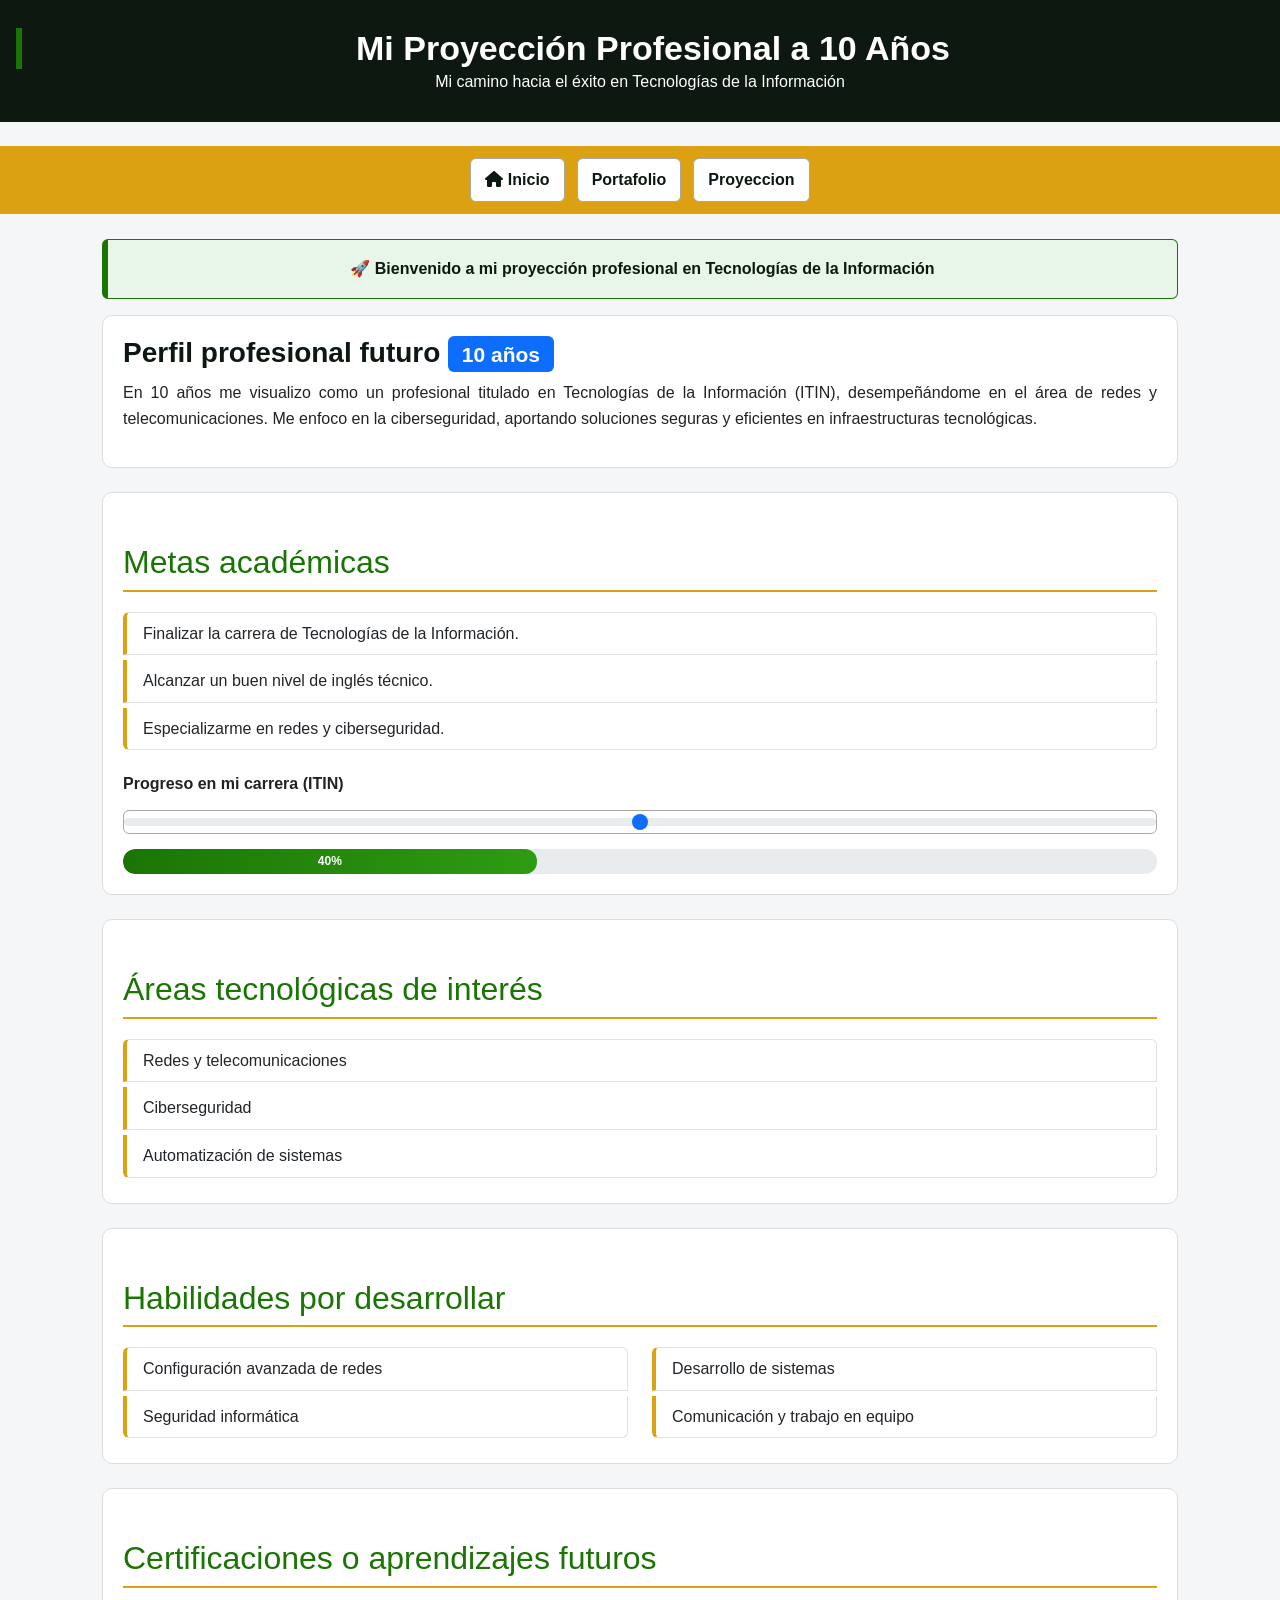
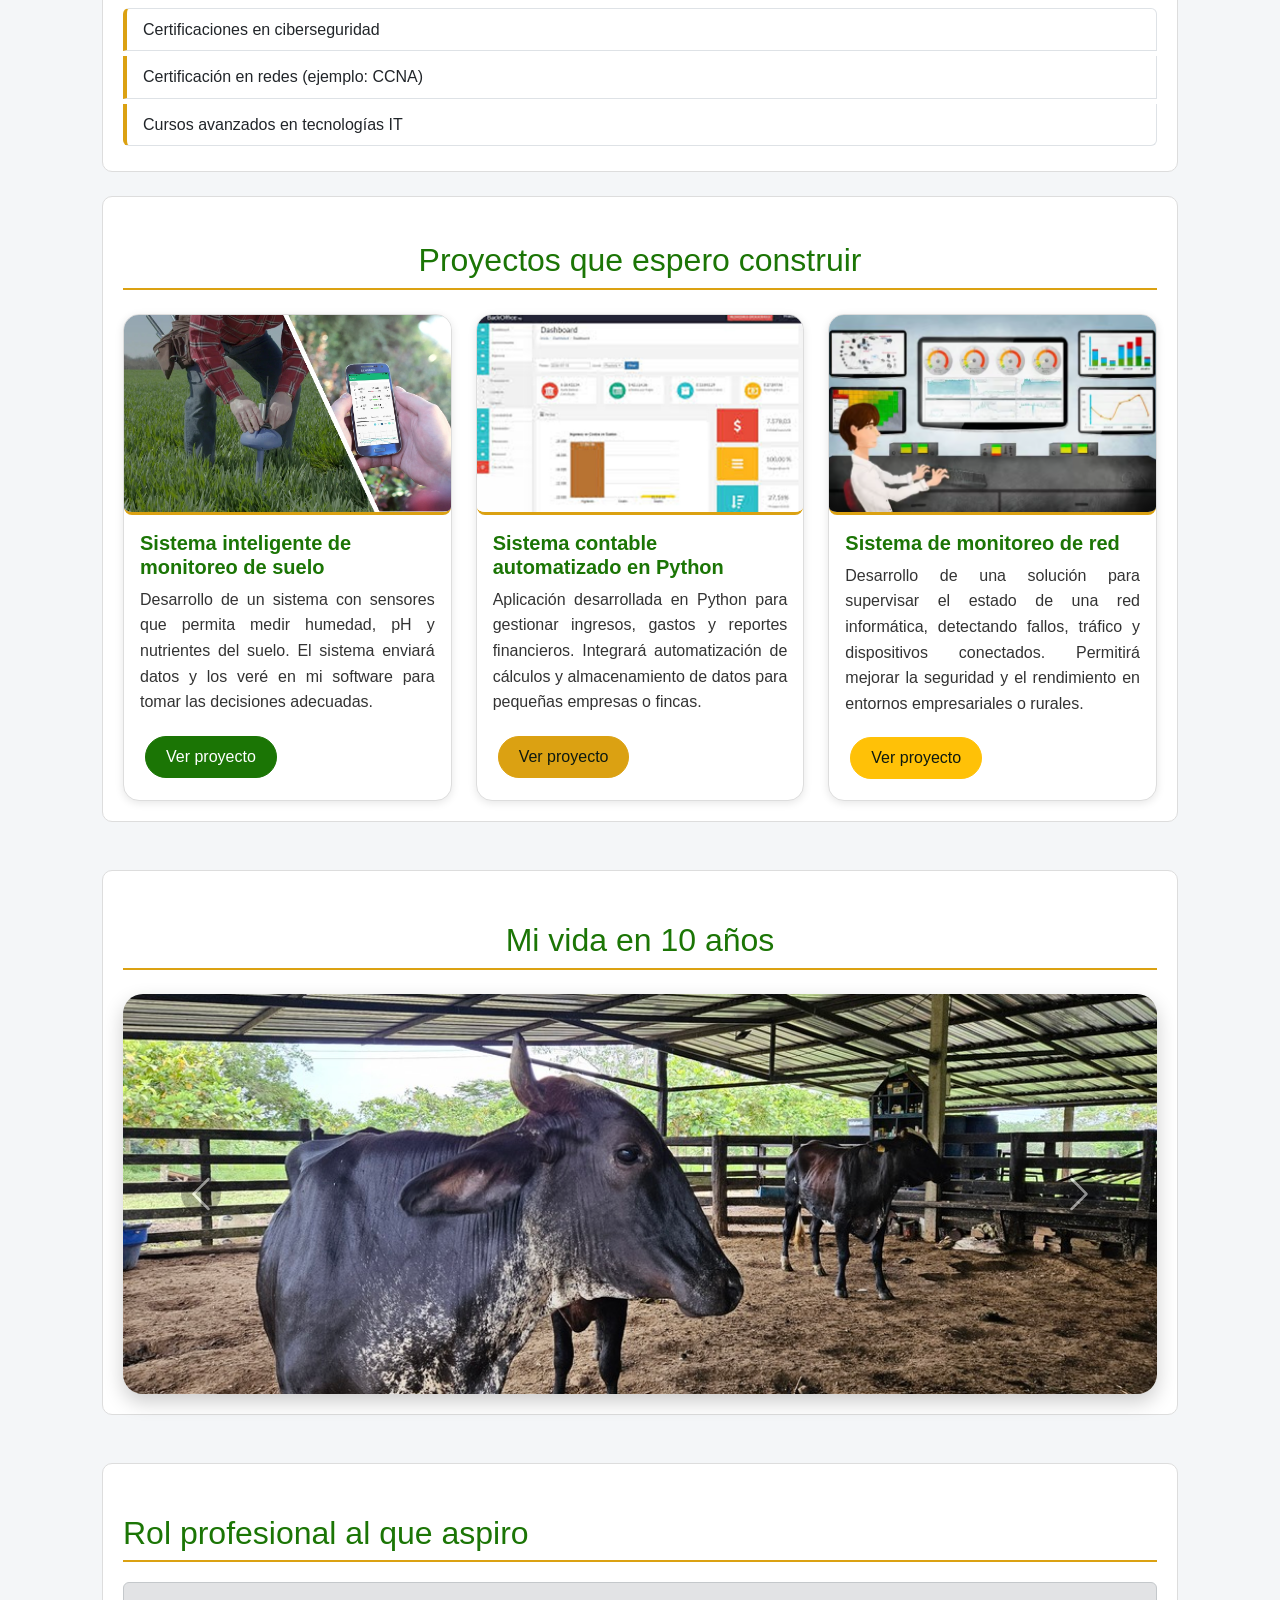
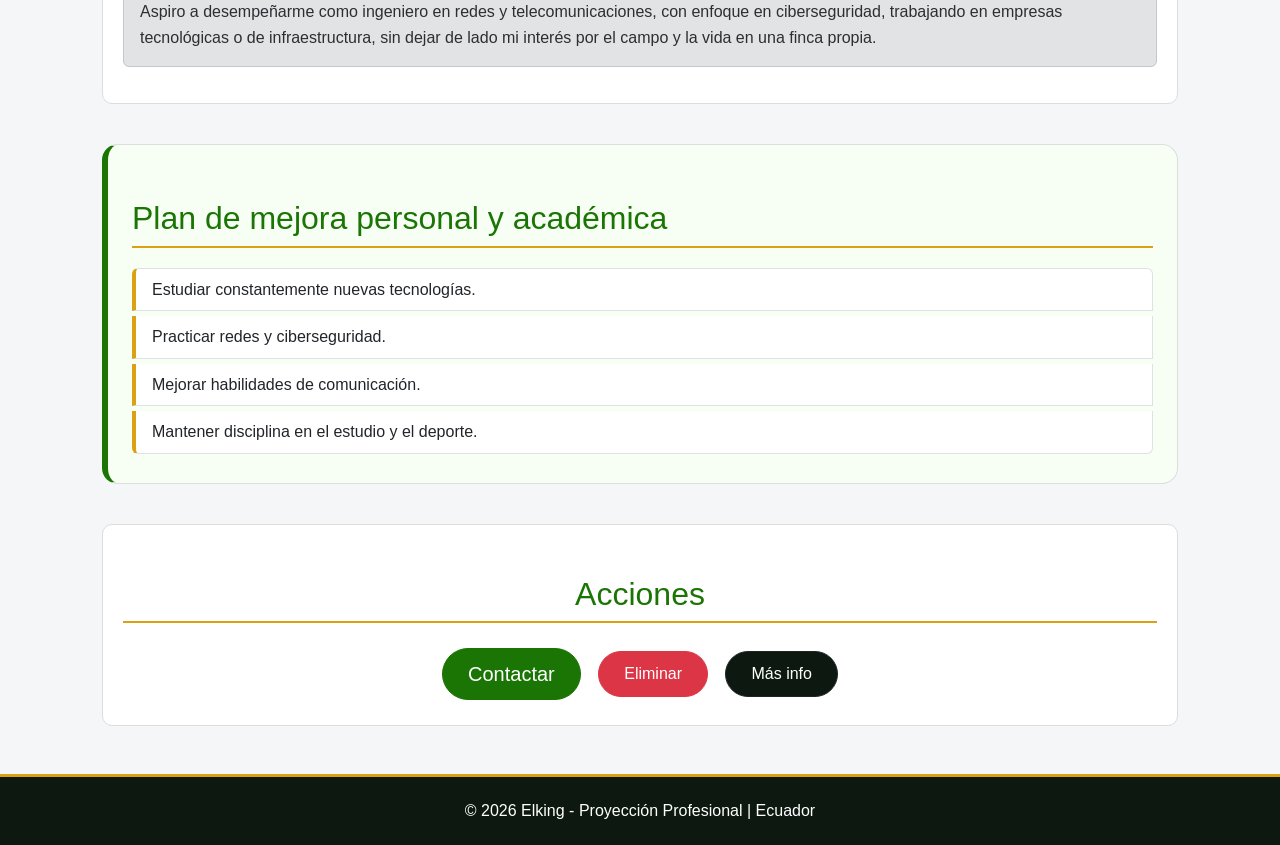
<file: Practica_Boostrap/PracticaCSS/pages/proyección.html>
<!DOCTYPE html>
<html lang="es">

<head>
    <meta charset="UTF-8">
    <meta name="viewport" content="width=device-width, initial-scale=1.0">
    <title>Proyección Profesional | Elking</title>

    <!-- Bootstrap CSS -->
    <link href="https://cdn.jsdelivr.net/npm/bootstrap@5.3.8/dist/css/bootstrap.min.css" rel="stylesheet">

    <!-- Iconos -->
    <link rel="stylesheet" href="https://cdnjs.cloudflare.com/ajax/libs/font-awesome/6.5.0/css/all.min.css">
    <!-- CSS general -->
    <link rel="stylesheet" href="../css/general.css">
    <!-- CSS especifico -->
    <link rel="stylesheet" href="../css/proyección.css">
</head>

<body>

     

    <!-- ================= HEADER (semántico) ================= -->
    <header class="text-center mb-4">
        <h1 id ="Titulo_Blanco">Mi Proyección Profesional a 10 Años</h1>
        <p >Mi camino hacia el éxito en Tecnologías de la Información</p>
    </header>

    <!-- ================= NAVEGACIÓN ================= -->
    <nav>
        <a href="../index.html" class="class_bt_nav">
            <i class="fa-solid fa-house"></i> Inicio
        </a>
    
        <a href="Portafolio/portafolio.html" class="class_bt_nav">Portafolio</a>
        <a href="#" class="class_bt_nav">Proyeccion</a>
    </nav>

    <!-- ================= MAIN (contenido principal semántico) ================= -->
    <main>
        <div class="container mt-4">
            <!-- ALERT -->
            <div class="alert alert-info text-center">
                🚀 Bienvenido a mi proyección profesional en Tecnologías de la Información
            </div>

            <!-- PERFIL -->
            <section class="mb-4">
                <h3>
                    Perfil profesional futuro
                    <span class="badge bg-primary">10 años</span>
                </h3>
                <p>
                    En 10 años me visualizo como un profesional titulado en Tecnologías de la Información (ITIN),
                    desempeñándome en el área de redes y telecomunicaciones. Me enfoco en la ciberseguridad,
                    aportando soluciones seguras y eficientes en infraestructuras tecnológicas.
                </p>
            </section>

            <!-- METAS ACADÉMICAS -->
            <section class="mb-4">
                <h2>Metas académicas</h2>
                <ul class="list-group">
                    <li class="list-group-item">Finalizar la carrera de Tecnologías de la Información.</li>
                    <li class="list-group-item">Alcanzar un buen nivel de inglés técnico.</li>
                    <li class="list-group-item">Especializarme en redes y ciberseguridad.</li>
                </ul>

                <!-- PROGRESO CON BARRA -->
                <div class="mt-3">
                    <label for="progresoCarrera" class="form-label">Progreso en mi carrera (ITIN)</label>
                    <input type="range" class="form-range" id="progresoCarrera">
                    <div class="progress mt-2">
                        <div class="progress-bar bg-success" id="progresoBar" style="width: 40%;">40%</div>
                    </div>
                </div>
            </section>

            <!-- ÁREAS TECNOLÓGICAS -->
            <section class="mb-4">
                <h2>Áreas tecnológicas de interés</h2>
                <ul class="list-group">
                    <li class="list-group-item">Redes y telecomunicaciones</li>
                    <li class="list-group-item">Ciberseguridad</li>
                    <li class="list-group-item">Automatización de sistemas</li>
                </ul>
            </section>

            <!-- HABILIDADES -->
            <section class="mb-4">
                <h2>Habilidades por desarrollar</h2>
                <div class="row">
                    <div class="col-md-6">
                        <ul class="list-group">
                            <li class="list-group-item">Configuración avanzada de redes</li>
                            <li class="list-group-item">Seguridad informática</li>
                        </ul>
                    </div>
                    <div class="col-md-6">
                        <ul class="list-group">
                            <li class="list-group-item">Desarrollo de sistemas</li>
                            <li class="list-group-item">Comunicación y trabajo en equipo</li>
                        </ul>
                    </div>
                </div>
            </section>

            <!-- CERTIFICACIONES -->
            <section class="mb-4">
                <h2>Certificaciones o aprendizajes futuros</h2>
                <ul class="list-group">
                    <li class="list-group-item">Certificaciones en ciberseguridad</li>
                    <li class="list-group-item">Certificación en redes (ejemplo: CCNA)</li>
                    <li class="list-group-item">Cursos avanzados en tecnologías IT</li>
                </ul>
            </section>

            <!-- PROYECTOS -->
            <section>
                <h2 class="text-center my-4">Proyectos que espero construir</h2>
                <div class="row">
                    <!-- PROYECTO 1 -->
                    <div class="col-md-4">
                        <div class="card h-100">
                            <img src="../img/Proyeción/Sensor_Suelo_Areas.jpg" class="card-img-top" alt="Sensor de suelo">
                            <div class="card-body">
                                <h5 class="card-title">Sistema inteligente de monitoreo de suelo</h5>
                                <p class="card-text">
                                    Desarrollo de un sistema con sensores que permita medir humedad, pH y nutrientes del suelo.
                                    El sistema enviará datos y los veré en mi software para tomar las decisiones adecuadas.
                                </p>
                                <a href="https://github.com/ElkinVera17/Practica_Boostrap.git" target="_blank" class="btn btn-primary">Ver proyecto</a>
                            </div>
                        </div>
                    </div>

                    <!-- PROYECTO 2 -->
                    <div class="col-md-4">
                        <div class="card h-100">
                            <img src="../img/Proyeción/ContableSF.jpg" class="card-img-top" alt="Sistema contable en Python">
                            <div class="card-body">
                                <h5 class="card-title">Sistema contable automatizado en Python</h5>
                                <p class="card-text">
                                    Aplicación desarrollada en Python para gestionar ingresos, gastos y reportes financieros.
                                    Integrará automatización de cálculos y almacenamiento de datos para pequeñas empresas o fincas.
                                </p>
                                <a href="https://github.com/ElkinVera17/Practica_Boostrap.git" target="_blank" class="btn btn-success">Ver proyecto</a>
                            </div>
                        </div>
                    </div>

                    <!-- PROYECTO 3 -->
                    <div class="col-md-4">
                        <div class="card h-100">
                            <img src="../img/Proyeción/MonitorieoRedes.avif" class="card-img-top" alt="Redes y telecomunicaciones">
                            <div class="card-body">
                                <h5 class="card-title">Sistema de monitoreo de red</h5>
                                <p class="card-text">
                                    Desarrollo de una solución para supervisar el estado de una red informática,
                                    detectando fallos, tráfico y dispositivos conectados. Permitirá mejorar la
                                    seguridad y el rendimiento en entornos empresariales o rurales.
                                </p>
                                <a href="https://github.com/ElkinVera17/Practica_Boostrap.git" target="_blank" class="btn btn-warning">Ver proyecto</a>
                            </div>
                        </div>
                    </div>
                </div>
            </section>

            <!-- MI VIDA EN 10 AÑOS (CARRUSEL) -->
            <section class="mt-5">
                <h2 class="text-center mb-4">Mi vida en 10 años</h2>
                <div id="carouselExampleControls" class="carousel slide" data-bs-ride="carousel">
                    <div class="carousel-inner">
                        <div class="carousel-item active">
                            <img src="../img/Proyeción/finca.jpg" class="d-block w-100" alt="Vida en la finca">
                        </div>
                        <div class="carousel-item">
                            <img src="../img/Proyeción/ING_REDES.jpg" class="d-block w-100" alt="Trabajo en redes">
                        </div>
                        <div class="carousel-item">
                            <img src="../img/Proyeción/entrenamiento.webp" class="d-block w-100" alt="Buen físico">
                        </div>
                        <div class="carousel-item">
                            <img src="../img/Proyeción/ciberseguridad.jpeg" class="d-block w-100" alt="Certificaciones">
                        </div>
                    </div>
                    <button class="carousel-control-prev" type="button" data-bs-target="#carouselExampleControls" data-bs-slide="prev">
                        <span class="carousel-control-prev-icon" aria-hidden="true"></span>
                        <span class="visually-hidden">Previous</span>
                    </button>
                    <button class="carousel-control-next" type="button" data-bs-target="#carouselExampleControls" data-bs-slide="next">
                        <span class="carousel-control-next-icon" aria-hidden="true"></span>
                        <span class="visually-hidden">Next</span>
                    </button>
                </div>
            </section>

            <!-- ROL PROFESIONAL -->
            <section class="mt-5">
                <h2>Rol profesional al que aspiro</h2>
                <div class="alert alert-secondary">
                    Aspiro a desempeñarme como ingeniero en redes y telecomunicaciones, con enfoque en ciberseguridad,
                    trabajando en empresas tecnológicas o de infraestructura, sin dejar de lado mi interés por el campo
                    y la vida en una finca propia.
                </div>
            </section>

            <!-- PLAN DE MEJORA -->
            <section class="bg-light p-4 rounded mt-4">
                <h2>Plan de mejora personal y académica</h2>
                <ul class="list-group">
                    <li class="list-group-item">Estudiar constantemente nuevas tecnologías.</li>
                    <li class="list-group-item">Practicar redes y ciberseguridad.</li>
                    <li class="list-group-item">Mejorar habilidades de comunicación.</li>
                    <li class="list-group-item">Mantener disciplina en el estudio y el deporte.</li>
                </ul>
            </section>

            <!-- ACCIONES (BOTONES) -->
            <section class="mt-4 text-center">
                <h2>Acciones</h2>
                <button class="btn btn-primary btn-lg">Contactar</button>
                <button class="btn btn-danger mx-2">Eliminar</button>
                <button class="btn btn-dark">Más info</button>
            </section>
        </div>
    </main>

    <!-- ================= FOOTER (semántico) ================= -->
    <footer class="text-center mt-5 p-3 ">
        <p>&copy; 2026 Elking - Proyección Profesional | Ecuador</p>
    </footer>

    <!-- JS Bootstrap -->
    <script src="https://cdn.jsdelivr.net/npm/bootstrap@5.3.3/dist/js/bootstrap.bundle.min.js"></script>

</body>

</html>
</file>
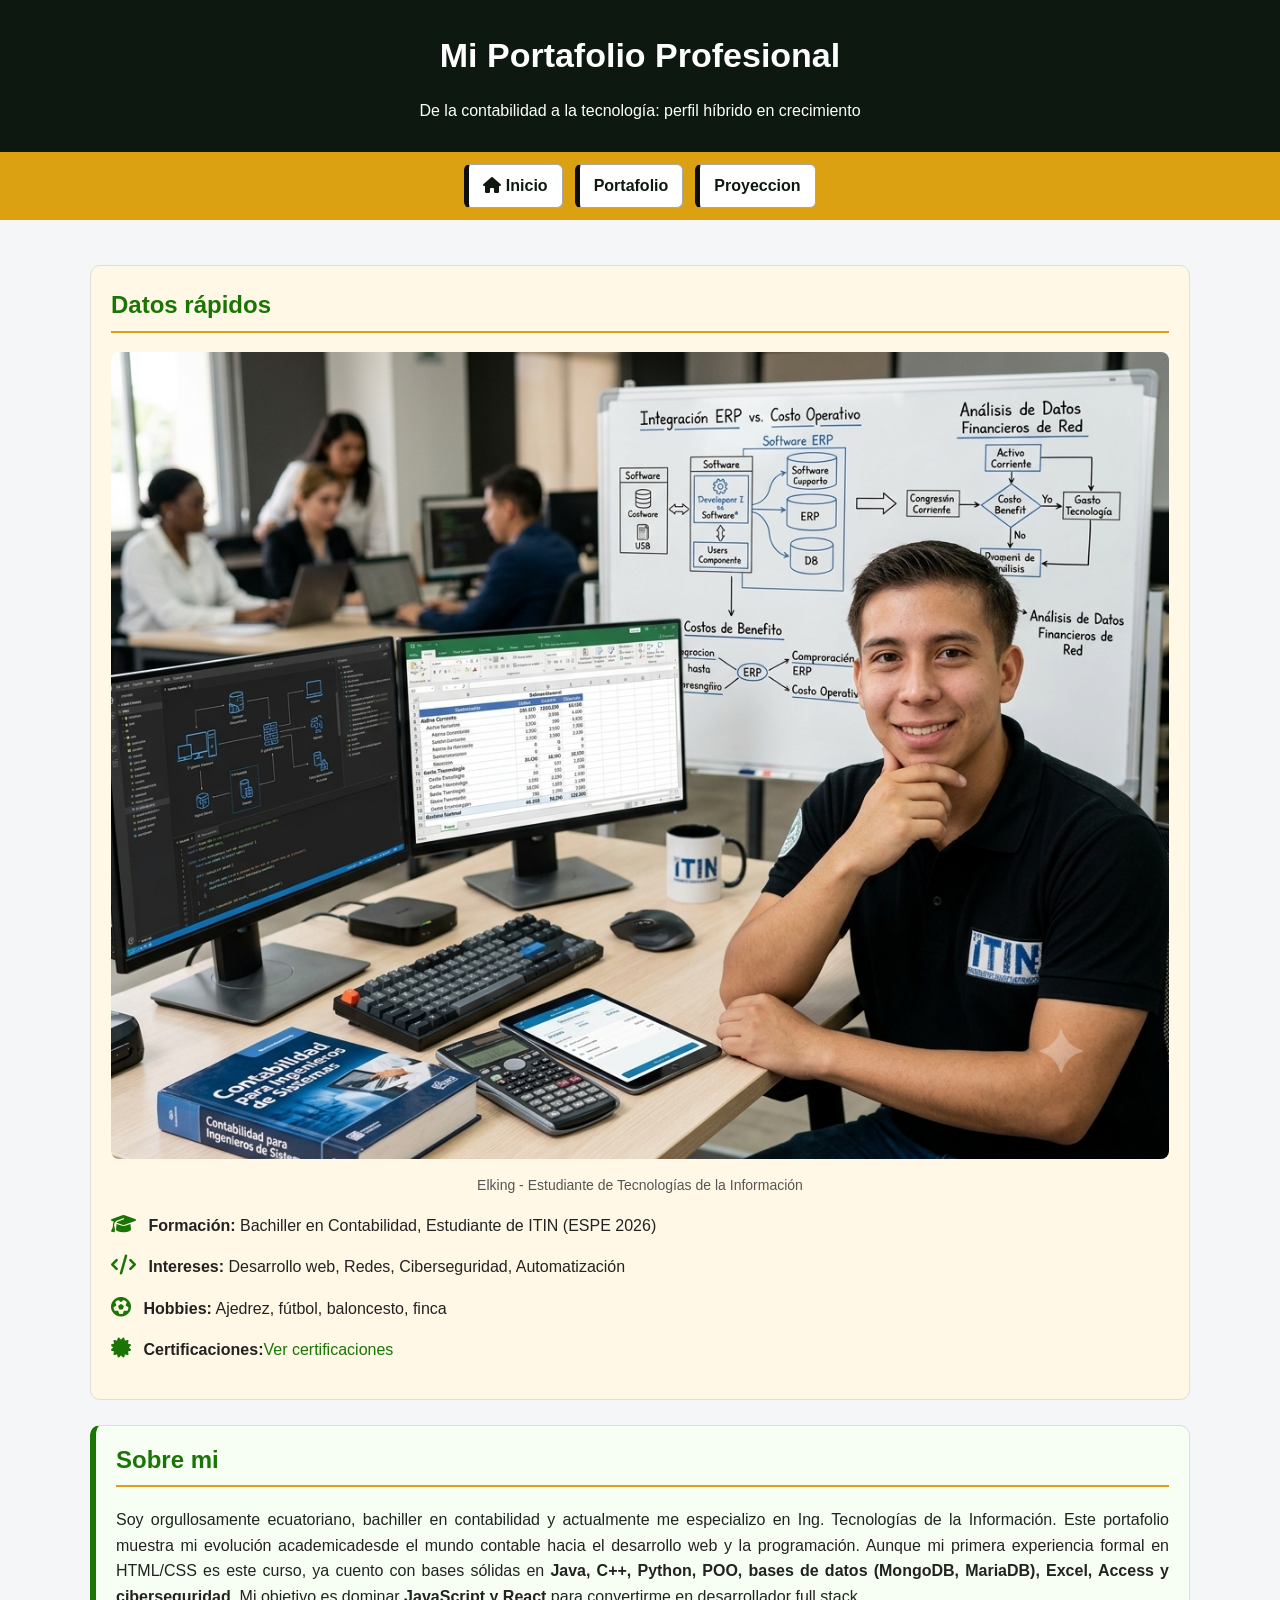
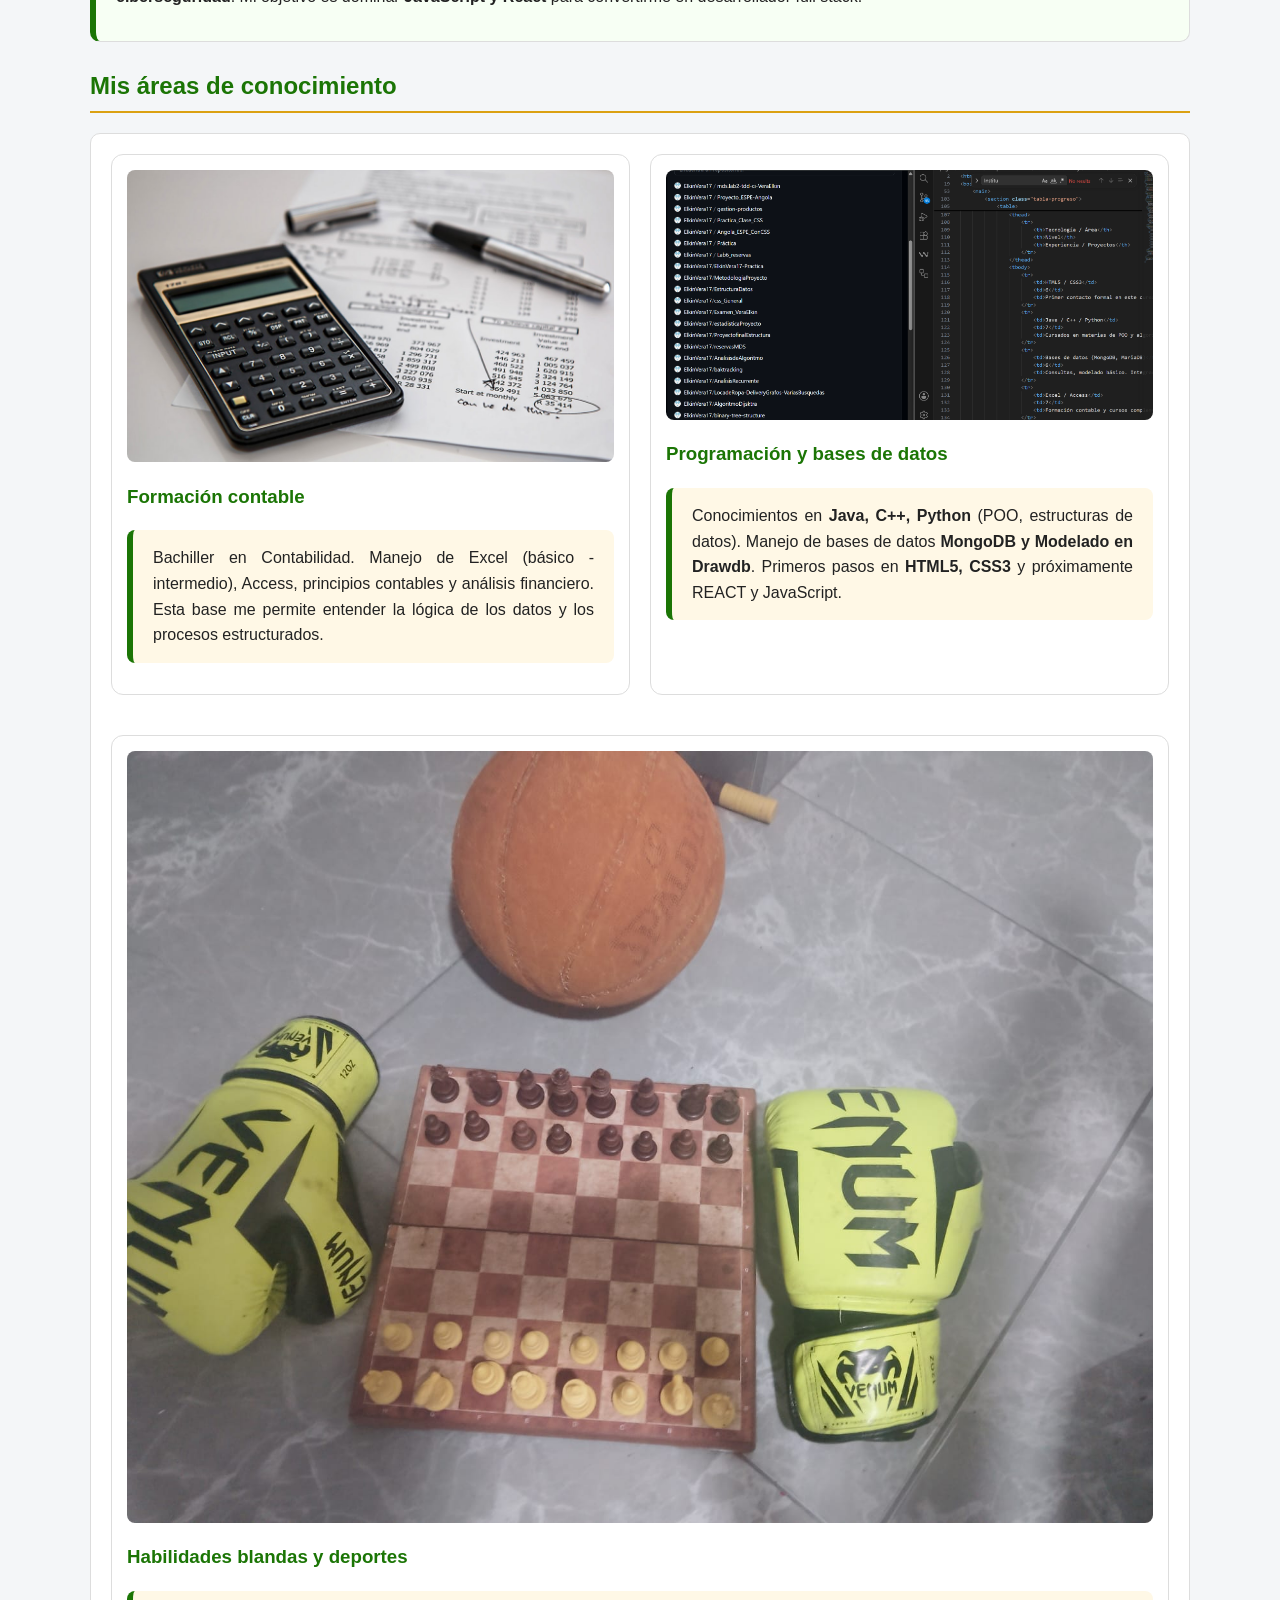
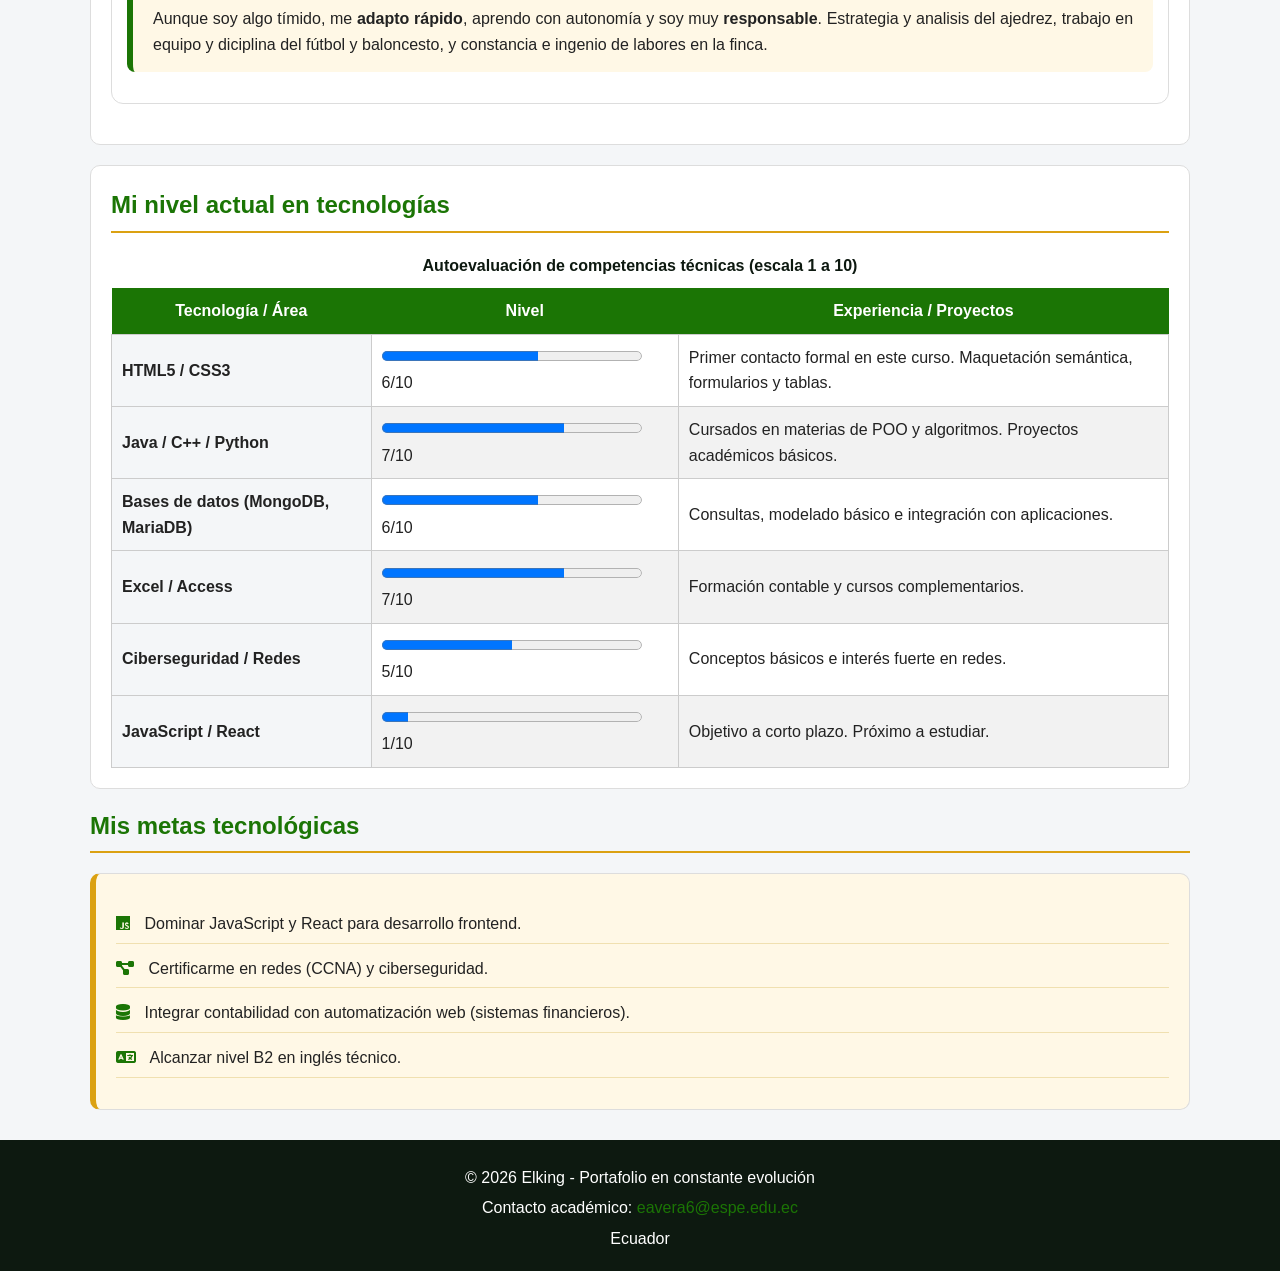
<file: Practica_Boostrap/PracticaCSS/pages/Portafolio/portafolio.html>
<!DOCTYPE html>
<html lang="es">

<head>
    <meta charset="UTF-8">
    <title>Mi Portafolio | Elking</title>

    <!-- Ícono-->
    <link rel="icon" href="../../img/portafolio/Perfil_Profecional.ico" type="image/x-icon">

    <!-- Iconos-->
    <link rel="stylesheet" href="https://cdnjs.cloudflare.com/ajax/libs/font-awesome/6.5.0/css/all.min.css">

    <!-- CSS general y específico -->
    <link rel="stylesheet" href="../../css/general.css">
    <link rel="stylesheet" href="../../css/portafolio.css">
</head>

<body>

    <!-- ================= HEADER ================= -->
    <header style >
        <h1>Mi Portafolio Profesional</h1>
        <p>De la contabilidad a la tecnología: perfil híbrido en crecimiento</p>
    </header>

    <!-- ================= NAVEGACIÓN ================= -->
    <nav>
        <a href="../../index.html" class="class_bt_nav">
            <i class="fa-solid fa-house"></i> Inicio
        </a>
    
        <a href="portafolio.html" class="class_bt_nav">Portafolio</a>
        <a href="../proyección.html" class="class_bt_nav">Proyeccion</a>
    </nav>
<BR>
   

    <!-- ================= ASIDE ================= -->
    <aside>
        <h2>Datos rápidos</h2>
        <figure>
            <img src="../../img/portafolio/ft_Perfil1png.png" alt="Foto de perfil - Elking">
            <figcaption>Elking - Estudiante de Tecnologías de la Información</figcaption>
        </figure>
        <p><strong><i class="fa-solid fa-graduation-cap"></i> Formación:</strong> Bachiller en Contabilidad, Estudiante
            de ITIN (ESPE 2026)</p>
        <p><strong><i class="fa-solid fa-code"></i> Intereses:</strong> Desarrollo web, Redes, Ciberseguridad,
            Automatización</p>
        <p><strong><i class="fa-solid fa-futbol"></i> Hobbies:</strong> Ajedrez, fútbol, baloncesto, finca</p>
        <p><strong><i class="fa-solid fa-certificate"></i> Certificaciones:</strong><a
                href="https://uespe-my.sharepoint.com/:f:/g/personal/eavera6_espe_edu_ec/IgCe6rZfFe5EQYfjTzsS-j60AZloVEBjrEt34jYCgMKzAPk?e=YhGxx2"
                target="_blank">Ver certificaciones</a></p>

    </aside>

    <!-- ================= MAIN ================= -->
    <main>

        <section class="intro">
            <h2>Sobre mi</h2>
            <p>
                Soy orgullosamente ecuatoriano, bachiller en contabilidad y actualmente me especializo en Ing.
                Tecnologías de la Información.
                Este portafolio muestra mi evolución academicadesde el mundo contable hacia el desarrollo web y la
                programación.
                Aunque mi primera experiencia formal en HTML/CSS es este curso, ya cuento con bases sólidas en
                <strong>Java, C++, Python, POO, bases de datos (MongoDB, MariaDB), Excel, Access y
                    ciberseguridad</strong>.
                Mi objetivo es dominar <strong>JavaScript y React</strong> para convertirme en desarrollador full stack.
            </p>
        </section>

        <h2>Mis áreas de conocimiento</h2>
        <section class="cards-container">
            

            <article class="card">
                <img src="../../img/portafolio/contabilidad.jpg" alt="Contabilidad y finanzas">
                <h3>Formación contable</h3>
                <p>
                    Bachiller en Contabilidad. Manejo de Excel (básico - intermedio), Access,
                    principios contables y análisis financiero. Esta base me permite entender
                    la lógica de los datos y los procesos estructurados.
                </p>
            </article>

            <article class="card">
                <img src="../../img/portafolio/Codigo.png" alt="Lenguajes de programación">
                <h3>Programación y bases de datos</h3>
                <p>
                    Conocimientos en <strong>Java, C++, Python</strong> (POO, estructuras de datos).
                    Manejo de bases de datos <strong>MongoDB y Modelado en Drawdb</strong>.
                    Primeros pasos en <strong>HTML5, CSS3</strong> y próximamente REACT y JavaScript.
                </p>
            </article>

            <article class="card">
                <img src="../../img/portafolio/Deportes.jpeg" alt="Deportes y habilidades blandas">
                <h3>Habilidades blandas y deportes</h3>
                <p>
                    Aunque soy algo tímido, me <strong>adapto rápido</strong>, aprendo con autonomía y
                    soy muy <strong>responsable</strong>. Estrategia y analisis del ajedrez, trabajo en equipo y
                    diciplina del fútbol
                    y baloncesto, y constancia e ingenio de labores en la finca.
                </p>
            </article>
        </section>

        <section class="tabla-progreso">
            <h2>Mi nivel actual en tecnologías</h2>
            <table>
                <caption>Autoevaluación de competencias técnicas (escala 1 a 10)</caption>
                <thead>
                    <tr>
                        <th>Tecnología / Área</th>
                        <th>Nivel</th>
                        <th>Experiencia / Proyectos</th>
                    </tr>
                </thead>
                <tbody>
                    <tr>
                        <td>HTML5 / CSS3</td>
                        <td>
                            <progress value="6" max="10" title="Nivel 6 de 10"></progress>
                            <span>6/10</span>
                        </td>
                        <td>Primer contacto formal en este curso. Maquetación semántica, formularios y tablas.</td>
                    </tr>

                    <tr>
                        <td>Java / C++ / Python</td>
                        <td>
                            <progress value="7" max="10" title="Nivel 7 de 10"></progress>
                            <span>7/10</span>
                        </td>
                        <td>Cursados en materias de POO y algoritmos. Proyectos académicos básicos.</td>
                    </tr>

                    <tr>
                        <td>Bases de datos (MongoDB, MariaDB)</td>
                        <td>
                            <progress value="6" max="10" title="Nivel 6 de 10"></progress>
                            <span>6/10</span>
                        </td>
                        <td>Consultas, modelado básico e integración con aplicaciones.</td>
                    </tr>

                    <tr>
                        <td>Excel / Access</td>
                        <td>
                            <progress value="7" max="10" title="Nivel 7 de 10"></progress>
                            <span>7/10</span>
                        </td>
                        <td>Formación contable y cursos complementarios.</td>
                    </tr>

                    <tr>
                        <td>Ciberseguridad / Redes</td>
                        <td>
                            <progress value="5" max="10" title="Nivel 5 de 10"></progress>
                            <span>5/10</span>
                        </td>
                        <td>Conceptos básicos e interés fuerte en redes.</td>
                    </tr>

                    <tr>
                        <td>JavaScript / React</td>
                        <td>
                            <progress value="1" max="10" title="Nivel 3 de 10"></progress>
                            <span>1/10</span>
                        </td>
                        <td>Objetivo a corto plazo. Próximo a estudiar.</td>
                    </tr>
                </tbody>
            </table>
        </section>

<h2>Mis metas tecnológicas</h2>
        <section class="objetivos-futuro">
            
            <ul>
                <li><i class="fa-brands fa-js"></i> Dominar JavaScript y React para desarrollo frontend.</li>
                <li><i class="fa-solid fa-diagram-project"></i> Certificarme en redes (CCNA) y ciberseguridad.</li>
                <li><i class="fa-solid fa-database"></i> Integrar contabilidad con automatización web (sistemas
                    financieros).</li>
                <li><i class="fa-solid fa-language"></i> Alcanzar nivel B2 en inglés técnico.</li>
            </ul>
        </section>

    </main>

    <!-- ================= FOOTER ================= -->
    <footer>
        <p>&copy; 2026 Elking - Portafolio en constante evolución</p>
        <p>Contacto académico: <a href="mailto:eavera6@espe.edu.ec" target="_blank">eavera6@espe.edu.ec</a></p>
        <address>Ecuador</address>
    </footer>

</body>

</html>
</file>
<file: Practica_Boostrap/PracticaCSS/css/general.css>
/* ============================================================
   general.css
   Archivo CSS general para TODAS las páginas del sitio.
   Aquí se colocan estilos compartidos: reinicio básico, etiquetas,
   navegación, formularios, tablas, multimedia y utilidades.

   Para enseñar poco a poco:
   1. Copiar este archivo completo.
   2. Comentar o descomentar bloques según el tema de clase.
   3. Mostrar cómo cambia la página al guardar y actualizar navegador.
   ============================================================ */


/* ============================================================
   BLOQUE 1: SELECTOR UNIVERSAL (*)
   Aplica a todos los elementos HTML.
   Sirve para controlar el cálculo de tamaños y quitar espacios
   inesperados del navegador.
   ============================================================ */

* {
    box-sizing: border-box;
}


/* ============================================================
   BLOQUE 2: ESTILO GENERAL DEL BODY
   body representa todo el contenido visible de la página.
   Aquí se define fuente, color de texto, color de fondo,
   margen e interlineado.
   ============================================================ */

body {
    margin: 0;
    font-family: Arial, Helvetica, sans-serif;
    background-color: #f4f6f8;
    color: #222222;
    line-height: 1.6;
}


/* ============================================================
   BLOQUE 3: SELECTORES DE ETIQUETA
   Estos estilos afectan directamente a etiquetas HTML.
   Ejemplos: h1, h2, p, a, img.
   ============================================================ */

h1 {
    margin: 0;
    font-size: 34px;
    text-align: center;
}

h2 {
    color: #1b7505;
    margin-top: 0;
    border-bottom: 2px solid #dba112;
    padding-bottom: 6px;
}

h3 {
    color: #0d1910;
}

p {
    font-size: 16px;
    text-align: justify;
}

a {
    color: #1b7505;
    text-decoration: none;
}

a:hover {
    text-decoration: underline;
}


/* ============================================================
   BLOQUE 4: HEADER Y FOOTER
   header se usa para el encabezado.
   footer se usa para el pie de página.
   ============================================================ */

header {
    background-color: #0d1910;
    color: white;
    padding: 28px 16px;
    text-align: center;
}

header p {
    text-align: center;
    margin-bottom: 0;
}

footer {
    background-color: #0d1910;
    color: white;
    text-align: center;
    padding: 20px;
    margin-top: 30px;
}

footer p {
    text-align: center;
    margin: 5px 0;
}

footer address {
    font-style: normal;
}


/* ============================================================
   BLOQUE 5: NAVEGACIÓN
   nav contiene enlaces internos y externos.
   display: flex permite ordenar los enlaces en fila.
   gap crea espacio entre enlaces.
   ============================================================ */

nav {
    background-color: #dba112;
    padding: 12px;
    text-align: center;
    display: flex;
    justify-content: center;
    flex-wrap: wrap;
    gap: 12px;
}

nav a {
    background-color: white;
    color: #0d1910;
    padding: 8px 14px;
    border-radius: 6px;
    font-weight: bold;
    border: 1px solid #a8a8a7;
    
}

nav a:hover {
    background-color: #1b7505;
    color: white;
    text-decoration: none;
}


/* ============================================================
   BLOQUE 6: ESTRUCTURA PRINCIPAL
   main contiene el contenido principal.
   section y article organizan bloques de información.
   ============================================================ */

main {
    width: 90%;
    max-width: 1100px;
    margin: 25px auto;
}

section,
article,
aside {
    background-color: white;
    padding: 20px;
    margin-bottom: 18px;
    border: 1px solid #dddddd;
    border-radius: 10px;
}


/* ============================================================
   BLOQUE 7: ASIDE
   aside contiene información complementaria.
   ============================================================ */

aside {
    width: 90%;
    max-width: 1100px;
    margin: 20px auto;
    background-color: #fff8e6;
}

aside i {
    margin-right: 8px;
    font-size: 20px;
    color: #1b7505;
}


/* ============================================================
   BLOQUE 8: IMÁGENES Y MULTIMEDIA
   max-width evita que las imágenes y videos se salgan
   del ancho disponible.
   ============================================================ */

img,
video,
iframe {
    max-width: 100%;
    border-radius: 8px;
}

figure {
    text-align: center;
    margin: 0;
}

figcaption {
    font-size: 14px;
    color: #555555;
    margin-top: 8px;
}


/* ============================================================
   BLOQUE 9: LISTAS
   ul sirve para listas sin orden.
   ol sirve para listas ordenadas.
   ============================================================ */

ul,
ol {
    padding-left: 28px;
}

li {
    margin-bottom: 6px;
}


/* ============================================================
   BLOQUE 10: TABLAS
   border-collapse une los bordes de las celdas.
   width: 100% hace que la tabla use todo el ancho disponible.
   ============================================================ */

table {
    width: 100%;
    border-collapse: collapse;
    background-color: white;
}

caption {
    font-weight: bold;
    margin-bottom: 10px;
    color: #0d1910;
}

th {
    background-color: #1b7505;
    color: white;
    padding: 10px;
}

td {
    padding: 10px;
    border: 1px solid #cccccc;
}

tr:nth-child(even) {
    background-color: #f2f2f2;
}


/* ============================================================
   BLOQUE 11: FORMULARIOS
   input, select, textarea y button son elementos comunes
   dentro de formularios.
   ============================================================ */

form {
    margin-top: 12px;
}

label {
    font-weight: bold;
}

input,
select,
textarea {
    width: 100%;
    padding: 9px;
    margin-top: 5px;
    border: 1px solid #a8a8a7;
    border-radius: 6px;
    font-size: 15px;
}

input[type="checkbox"],
input[type="radio"] {
    width: auto;
    margin-right: 6px;
}

textarea {
    resize: vertical;
}

button {
    background-color: #1b7505;
    color: white;
    border: none;
    padding: 10px 18px;
    border-radius: 6px;
    cursor: pointer;
    font-weight: bold;
}

button:hover {
    background-color: #0d1910;
}


/* ============================================================
   BLOQUE 12: ATRIBUTOS Y ESTADOS DE FORMULARIO
   :focus se activa cuando el usuario selecciona un campo.
   :required permite explicar campos obligatorios.
   ============================================================ */

input:focus,
select:focus,
textarea:focus {
    outline: 2px solid #dba112;
    border-color: #1b7505;
}

input:required,
select:required,
textarea:required {
    border-left: 5px solid #dba112;
}


/* ============================================================
   BLOQUE 13: DETAILS, SUMMARY, PROGRESS Y METER
   Se usan para contenido desplegable y barras de progreso.
   ============================================================ */

details {
    background-color: #f4f6f8;
    padding: 12px;
    border-radius: 8px;
    border: 1px solid #dddddd;
    margin-bottom: 10px;
}

summary {
    cursor: pointer;
    font-weight: bold;
    color: #1b7505;
}

progress,
meter {
    width: 260px;
    height: 20px;
}


/* ============================================================
   BLOQUE 14: TEXTO TÉCNICO
   code, pre y kbd ayudan a explicar código dentro de HTML.
   ============================================================ */

code {
    background-color: #eeeeee;
    color: #b00020;
    padding: 2px 5px;
    border-radius: 4px;
}

pre {
    background-color: #0d1910;
    color: white;
    padding: 15px;
    border-radius: 8px;
    overflow-x: auto;
}

kbd {
    background-color: #222222;
    color: white;
    padding: 3px 6px;
    border-radius: 4px;
}


/* ============================================================
   BLOQUE 15: SELECTORES DE CLASE
   Una clase se escribe con punto.
   En HTML se usa así: class="centrado"
   ============================================================ */

.centrado {
    text-align: center;
}

.texto-verde {
    color: #1b7505;
}

.texto-dorado {
    color: #dba112;
}

.caja-destacada {
    background-color: #fff8e6;
    border: 2px solid #dba112;
    padding: 15px;
    border-radius: 8px;
}


/* ============================================================
   BLOQUE 16: SELECTORES DE ID
   Un id se escribe con numeral.
   En HTML se usa así: id="objetivo"
   ============================================================ */

#objetivo {
    border-left: 6px solid #1b7505;
}

#intereses {
    border-left: 6px solid #dba112;
}

#multimedia {
    border-left: 6px solid #0d1910;
}


/* ============================================================
   BLOQUE 17: RESPONSIVE BÁSICO
   Cuando la pantalla es pequeña, el menú se acomoda en columna.
   Esto prepara el camino hacia CSS responsive.
   ============================================================ */

/* Se aplica solo cuando la pantalla mide 700px o menos, normalmente celulares o tablets pequeñas */
@media (max-width: 700px) {

    /* Selecciona el menú de navegación */
    nav {
        /* Coloca los elementos del menú uno debajo del otro */
        flex-direction: row;
    }

    /* Selecciona cada enlace dentro del menú */
    nav a {
        /* Hace que cada enlace ocupe todo el ancho disponible */
        width: calc(30% - 12px);

        /* Centra el texto dentro de cada enlace */
        text-align: center;
    }

    /* Selecciona el título principal de la página */
    h1 {
        /* Reduce el tamaño del título para que no se vea muy grande en celular */
        font-size: 26px;
    }

    /* Selecciona el contenido principal y la barra lateral */
    main,
    aside {
        /* Hace que ocupen el 95% del ancho, dejando un pequeño margen */
        width: 95%;
    }

    /* Selecciona secciones, artículos y barra lateral */
    section,
    article,
    aside {
        /* Reduce el espacio interno para aprovechar mejor la pantalla pequeña */
        padding: 15px;
    }

    /* Selecciona las tablas */
    table {
        /* Reduce el tamaño del texto de la tabla para que entre mejor */
        font-size: 14px;
    }

    /* Selecciona campos de formulario y botones */
    input,
    select,
    textarea,
    button {
        /* Ocupa todo el ancho disponible del contenedor */
        width: 100%;
        /* Impide que el elemento crezca más allá del ancho de su contenedor */
        max-width: 100%;
        /* Hace que padding y bordes se incluyan dentro del ancho total */
        box-sizing: border-box;
        /* Tamaño de texto cómodo para lectura y uso en dispositivos móviles */
        font-size: 16px;
    }

    input,
    select,
    textarea,
    button,
    meter,
    progress,
    audio {
        /* Ocupa todo el ancho disponible del contenedor */
        width: 100%;
        /* Impide que el elemento crezca más allá del ancho de su contenedor */
        max-width: 100%;
        /* Hace que padding y bordes se incluyan dentro del ancho total */
        box-sizing: border-box;
        /* Tamaño de texto cómodo para lectura y uso en dispositivos móviles */
        font-size: 16px;
    }
}
</file>
<file: Practica_Boostrap/PracticaCSS/css/portafolio.css>
/* Tarjetas (cards) */
.card {
    background: white;
    border-radius: 12px;
    padding: 15px;
    margin-bottom: 20px;
    border: 1px solid #ddd;
    transition: 0.2s;
}
.card:hover {
    border-color: #1b7505;
    box-shadow: 0 4px 12px rgba(0,0,0,0.1);
}
.card img {
    width: 100%;
    border-radius: 8px;
    margin-bottom: 12px;
}
.card h3 {
    color: #1b7505;
    margin-top: 0;
}

.card p {
    background-color: #fff8e6;
    border-left: 6px solid #1b7505;
    padding: 15px 20px;
    border-radius: 8px;
}
/* Contenedor de cards en fila (flex) */
.cards-container {
    display: flex;
    flex-direction: row;
    flex-wrap: wrap;
    gap: 20px;
    margin: 20px 0;
}
.cards-container .card {
    flex: 1 1 380px;
}

/* Sección introductoria */
.intro {
    background-color: #f7fff4;
    border-left: 6px solid #1b7505;
    padding: 15px 20px;
    margin-bottom: 25px;
}

/* Tabla de progreso */
.tabla-progreso table {
    width: 100%;
    background: white;
}
.tabla-progreso th {
    background-color: #1b7505;
}
.tabla-progreso td:first-child {
    font-weight: bold;
    background-color: #f4f6f8;
}

/* Sección de objetivos */
.objetivos-futuro {
    background-color: #fff8e6;
    border-left: 6px solid #dba112;
    padding: 15px 20px;
    margin-top: 20px;
}
.objetivos-futuro ul {
    list-style: none;
    padding-left: 0;
}
.objetivos-futuro li {
    padding: 6px 0;
    border-bottom: 1px solid #f0e0b0;
}
.objetivos-futuro i {
    margin-right: 10px;
    color: #1b7505;
}

.class_bt_nav {
border-left : 5px solid #0d0f0c;
}



/* Solo para móviles: cards en columna */
@media (max-width: 700px) {
    .cards-container {
        flex-direction: column;
    }
}
</file>
<file: Practica_Boostrap/PracticaCSS/css/proyección.css>
/* ============================================================
   proyeccion.css
   Estilos personalizados para la página de proyección profesional.
   Complementa a Bootstrap y general.css.
   ============================================================ */

/* ========== 1. NAVBAR ========== */
.navbar-dark.bg-dark {
    background-color: #0d1910 !important;
    border-bottom: 3px solid #dba112;
}

.navbar-dark .navbar-nav .nav-link {
    color: #f4f6f8;
    border-radius: 6px;
    transition: all 0.3s ease;
}

.navbar-dark .navbar-nav .nav-link:hover {
    background-color: #1b7505;
    color: white;
    transform: translateY(-2px);
}

.navbar-brand {
    font-weight: bold;
    color: #dba112 !important;
}

/* ========== 2. ENCABEZADOS ========== */
h1 {
    color: #0d1910;
    font-weight: bold;
    border-left: 6px solid #1b7505;
    padding-left: 20px;
}

h2 {
    color: #1b7505;
    border-bottom: 2px solid #dba112;
    padding-bottom: 8px;
    margin-top: 30px;
    margin-bottom: 20px;
}

h3 {
    color: #0d1910;
    font-weight: 600;
}

/* ========== 3. ALERTAS ========== */
.alert-info {
    background-color: #e8f5e9;
    border-color: #1b7505;
    color: #0d1910;
    border-left: 6px solid #1b7505;
    font-weight: bold;
}

/* ========== 4. SECCIONES ========== */
section {
    margin-bottom: 40px;
}

/* ========== 5. LISTAS ========== */
.list-group-item {
    border-left: 4px solid #dba112;
    margin-bottom: 5px;
    transition: all 0.2s ease;
}

.list-group-item:hover {
    background-color: #fff8e6;
    transform: translateX(5px);
}

/* ========== 6. BARRAS DE PROGRESO ========== */
.progress {
    height: 25px;
    border-radius: 12px;
    background-color: #e9ecef;
}

.progress-bar {
    background: linear-gradient(90deg, #1b7505, #2e9c12);
    border-radius: 12px;
    font-weight: bold;
}

/* ========== 7. TARJETAS (CARDS) ========== */
.card {
    border: 1px solid #ddd;
    border-radius: 16px;
    overflow: hidden;
    transition: all 0.3s ease;
    box-shadow: 0 2px 8px rgba(0, 0, 0, 0.1);
}

.card:hover {
    transform: translateY(-8px);
    box-shadow: 0 12px 24px rgba(0, 0, 0, 0.15);
    border-color: #1b7505;
}

.card-img-top {
    height: 200px;
    object-fit: cover;
    border-bottom: 3px solid #dba112;
}

.card-title {
    color: #1b7505;
    font-weight: bold;
}

.card-text {
    text-align: justify;
    color: #333;
}

/* Botones dentro de tarjetas */
.card .btn {
    border-radius: 30px;
    padding: 8px 20px;
    transition: all 0.3s ease;
}

.card .btn-primary {
    background-color: #1b7505;
    border-color: #1b7505;
}

.card .btn-primary:hover {
    background-color: #0d1910;
    border-color: #0d1910;
    transform: scale(1.05);
}

.card .btn-success {
    background-color: #dba112;
    border-color: #dba112;
    color: #0d1910;
}

.card .btn-success:hover {
    background-color: #b8860b;
    transform: scale(1.05);
}

.card .btn-warning {
    background-color: #ffc107;
    border-color: #ffc107;
    color: #0d1910;
}

.card .btn-warning:hover {
    background-color: #e0a800;
    transform: scale(1.05);
}

/* ========== 8. CARRUSEL ========== */
.carousel {
    border-radius: 20px;
    overflow: hidden;
    box-shadow: 0 8px 20px rgba(0, 0, 0, 0.2);
}

.carousel-item img {
    height: 400px;
    object-fit: cover;
}

.carousel-control-prev-icon,
.carousel-control-next-icon {
    background-color: rgba(0, 0, 0, 0.5);
    border-radius: 50%;
    padding: 20px;
}

/* ========== 9. SECCIÓN FONDO CLARO (plan de mejora) ========== */
.bg-light.rounded {
    background-color: #f7fff4 !important;
    border-left: 6px solid #1b7505;
    border-radius: 16px !important;
}

/* ========== 10. BOTONES DE ACCIÓN ========== */
section .btn {
    border-radius: 30px;
    padding: 10px 25px;
    margin: 5px;
    transition: all 0.3s ease;
}

section .btn-primary {
    background-color: #1b7505;
    border-color: #1b7505;
}

section .btn-primary:hover {
    background-color: #0d1910;
    transform: translateY(-3px);
}

section .btn-danger {
    background-color: #dc3545;
}

section .btn-danger:hover {
    background-color: #a71d2a;
    transform: translateY(-3px);
}

section .btn-dark {
    background-color: #0d1910;
}

section .btn-dark:hover {
    background-color: #1b7505;
    transform: translateY(-3px);
}

/* ========== 11. FOOTER ========== */
footer {
    background-color: #0d1910;
    color: white;
    text-align: center;
    padding: 20px;
    margin-top: 50px;
    border-top: 3px solid #dba112;
}

footer p {
    text-align: center;
    margin: 5px 0;
}

/* ========== 12. RESPONSIVE ========== */
@media (max-width: 768px) {
    .carousel-item img {
        height: 250px;
    }
    
    h1 {
        font-size: 28px;
    }
    
    h2 {
        font-size: 22px;
    }
    
    .card-img-top {
        height: 160px;
    }
}

#Titulo_Blanco{
    
    color: white;
}
</file>
